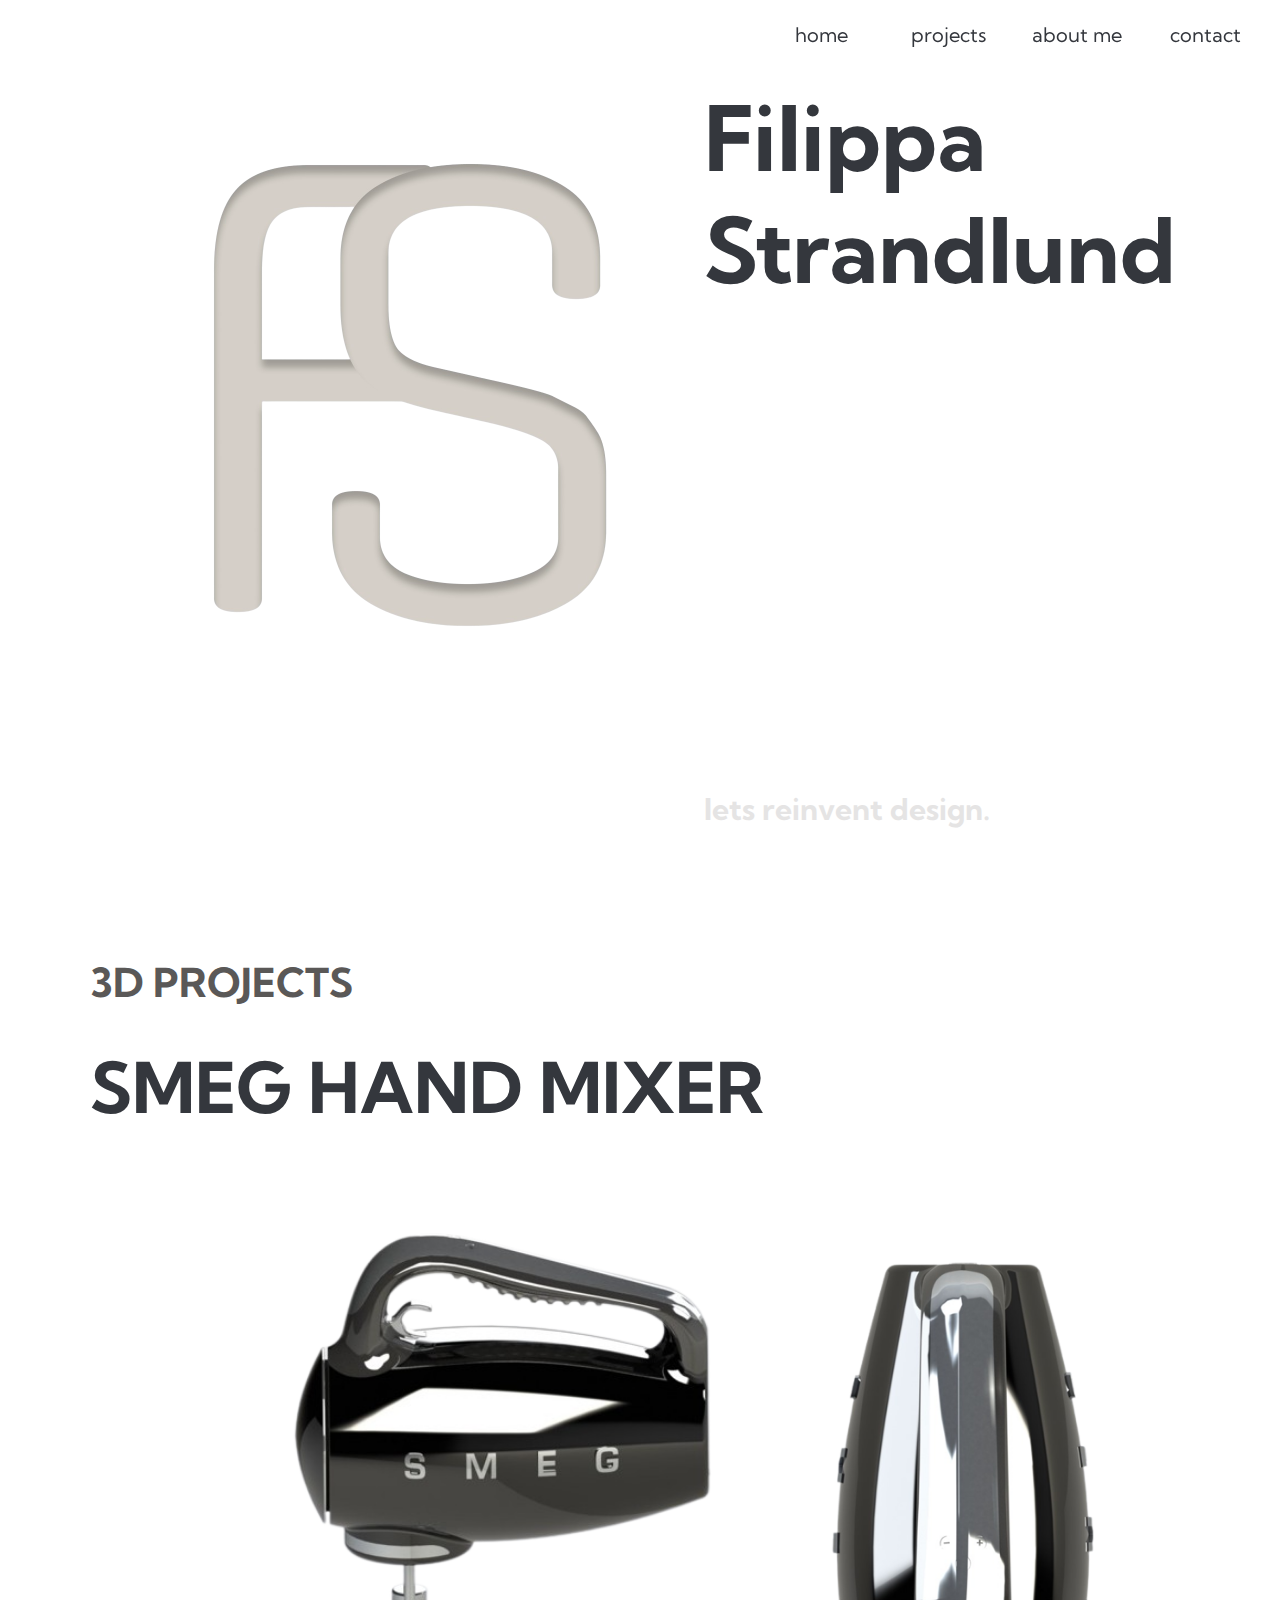
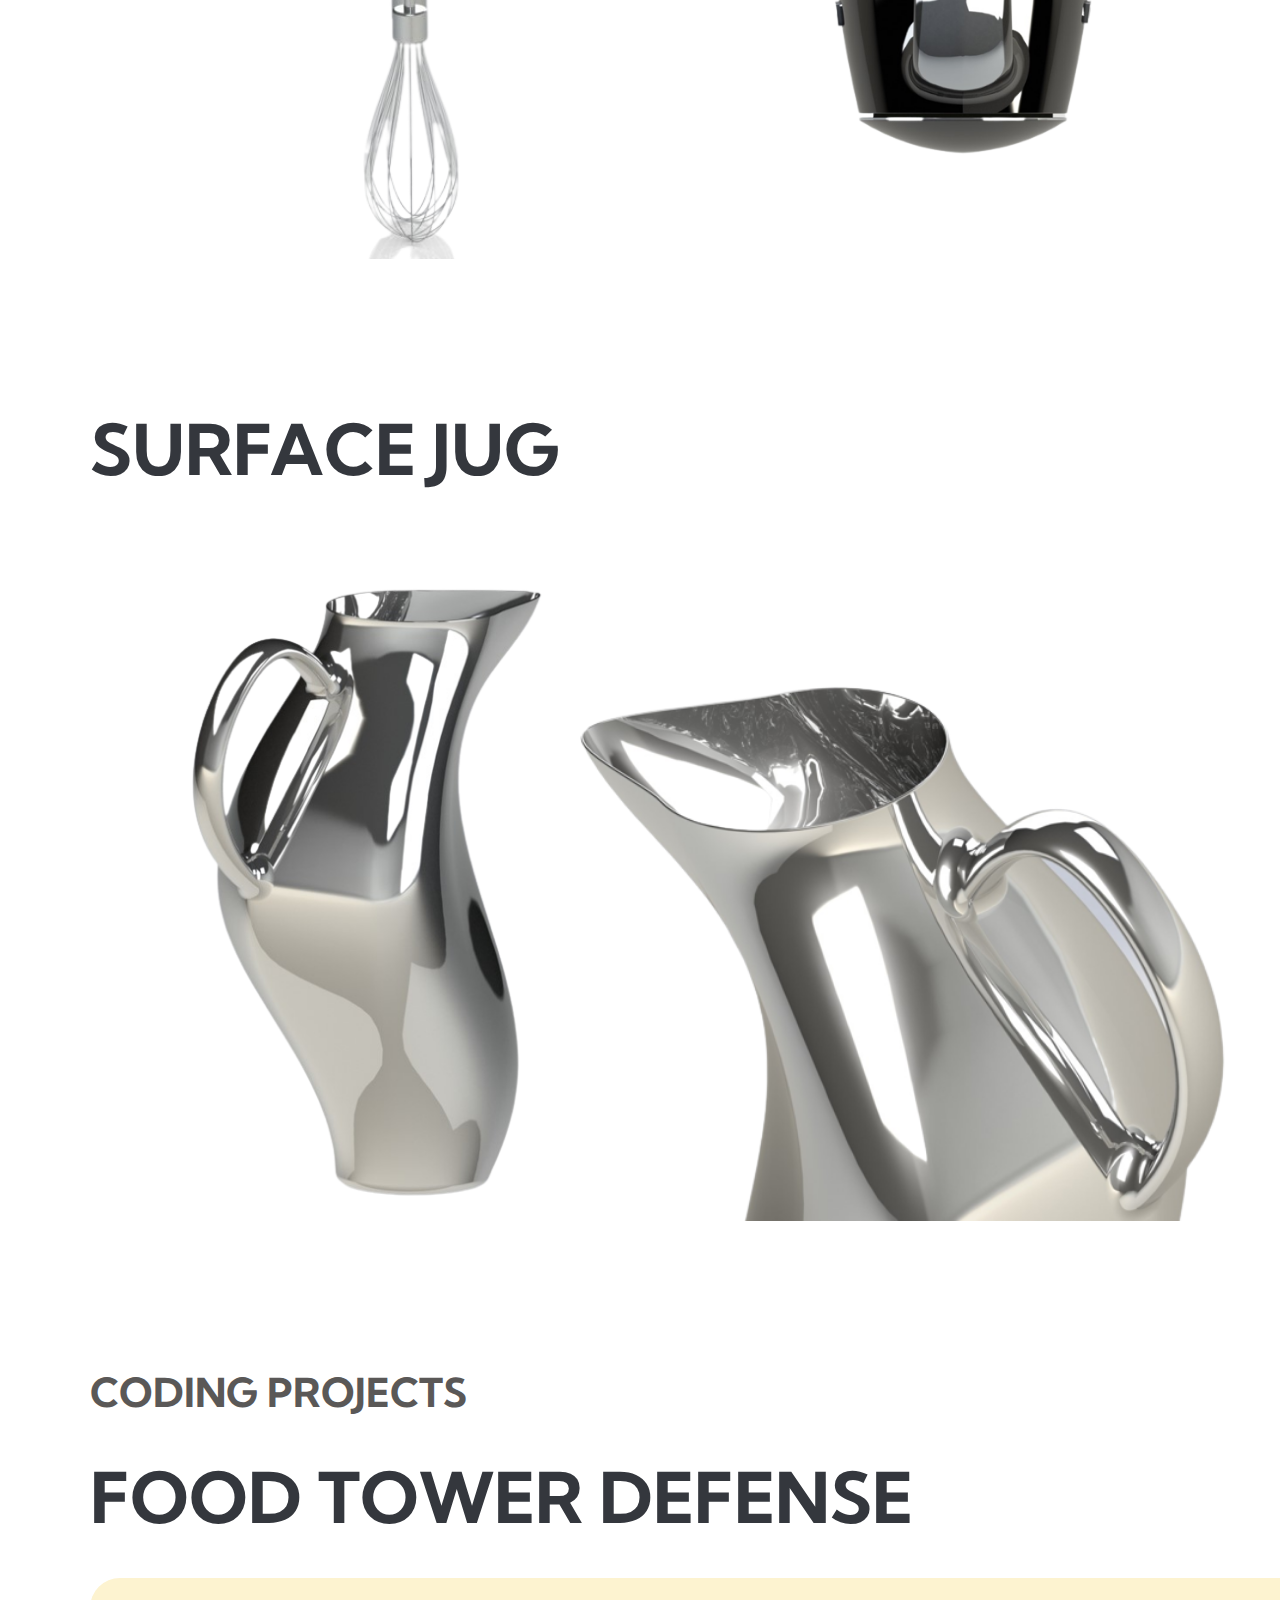
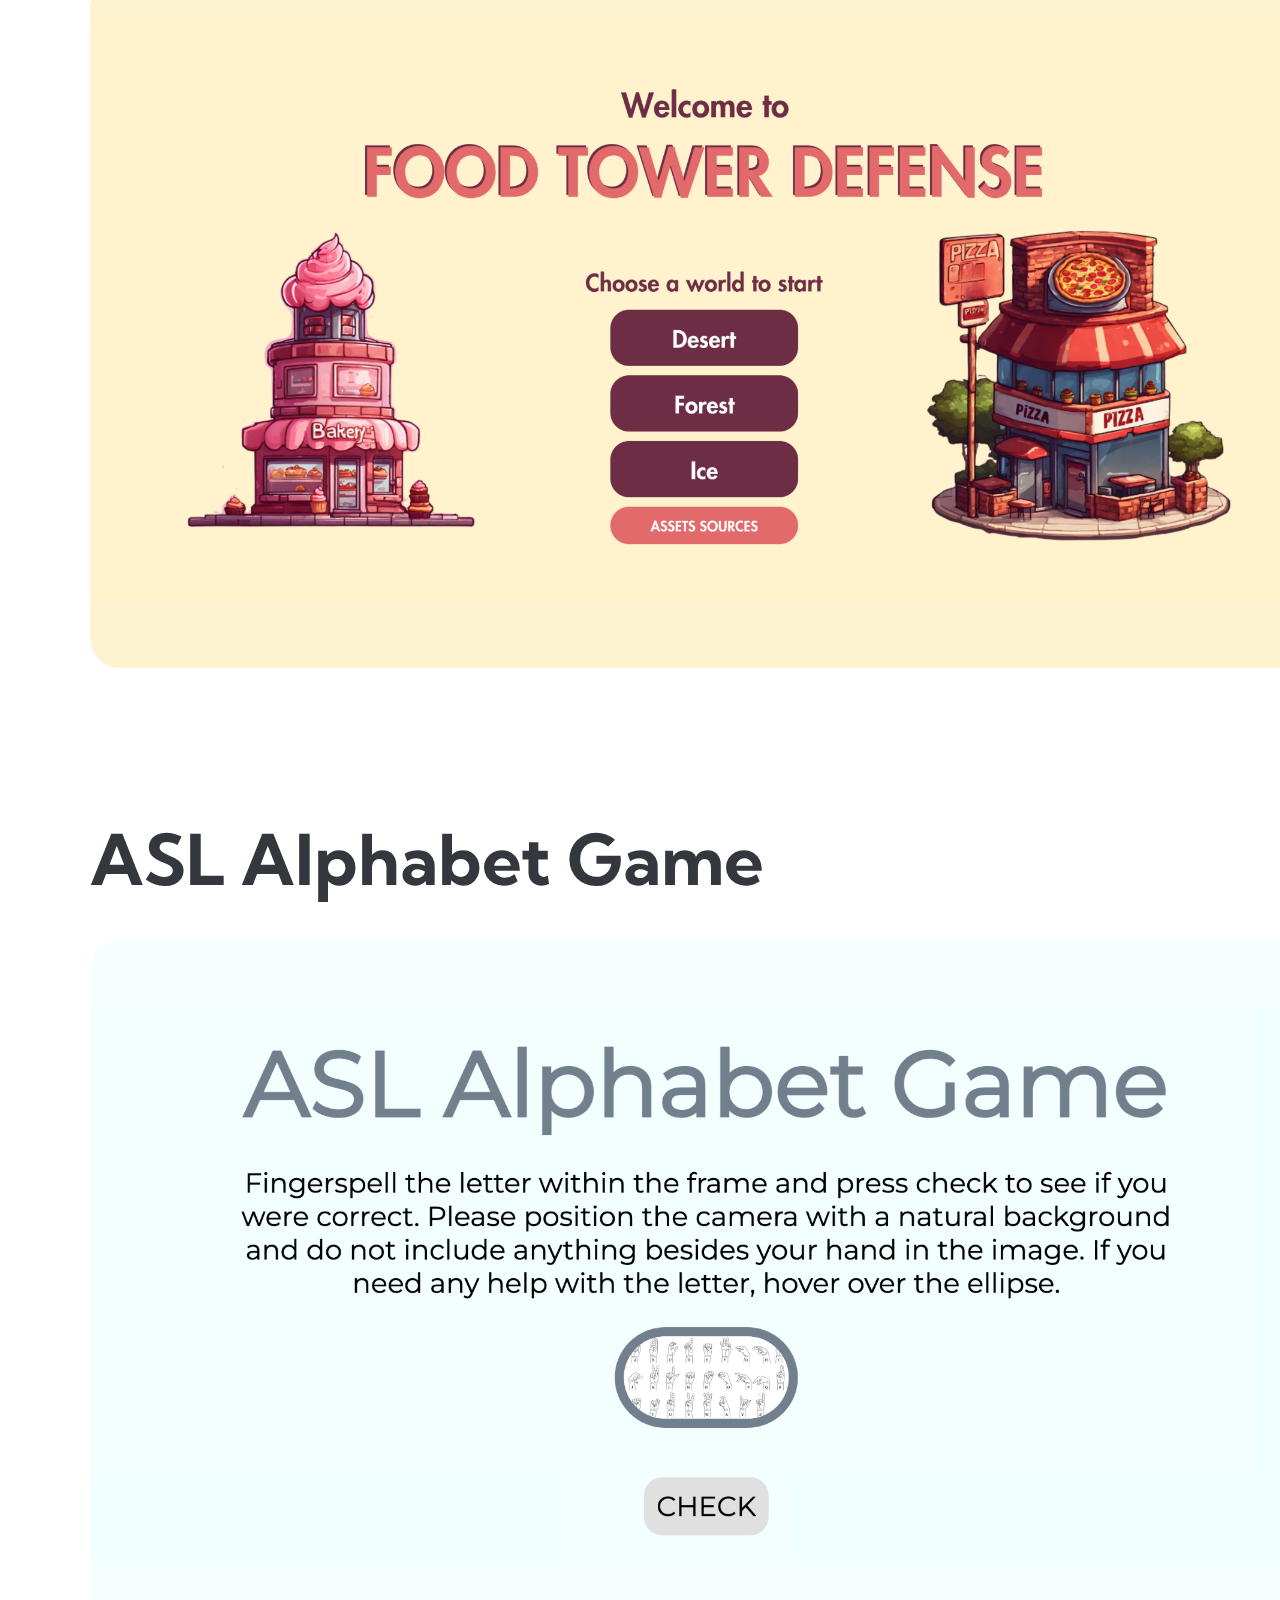
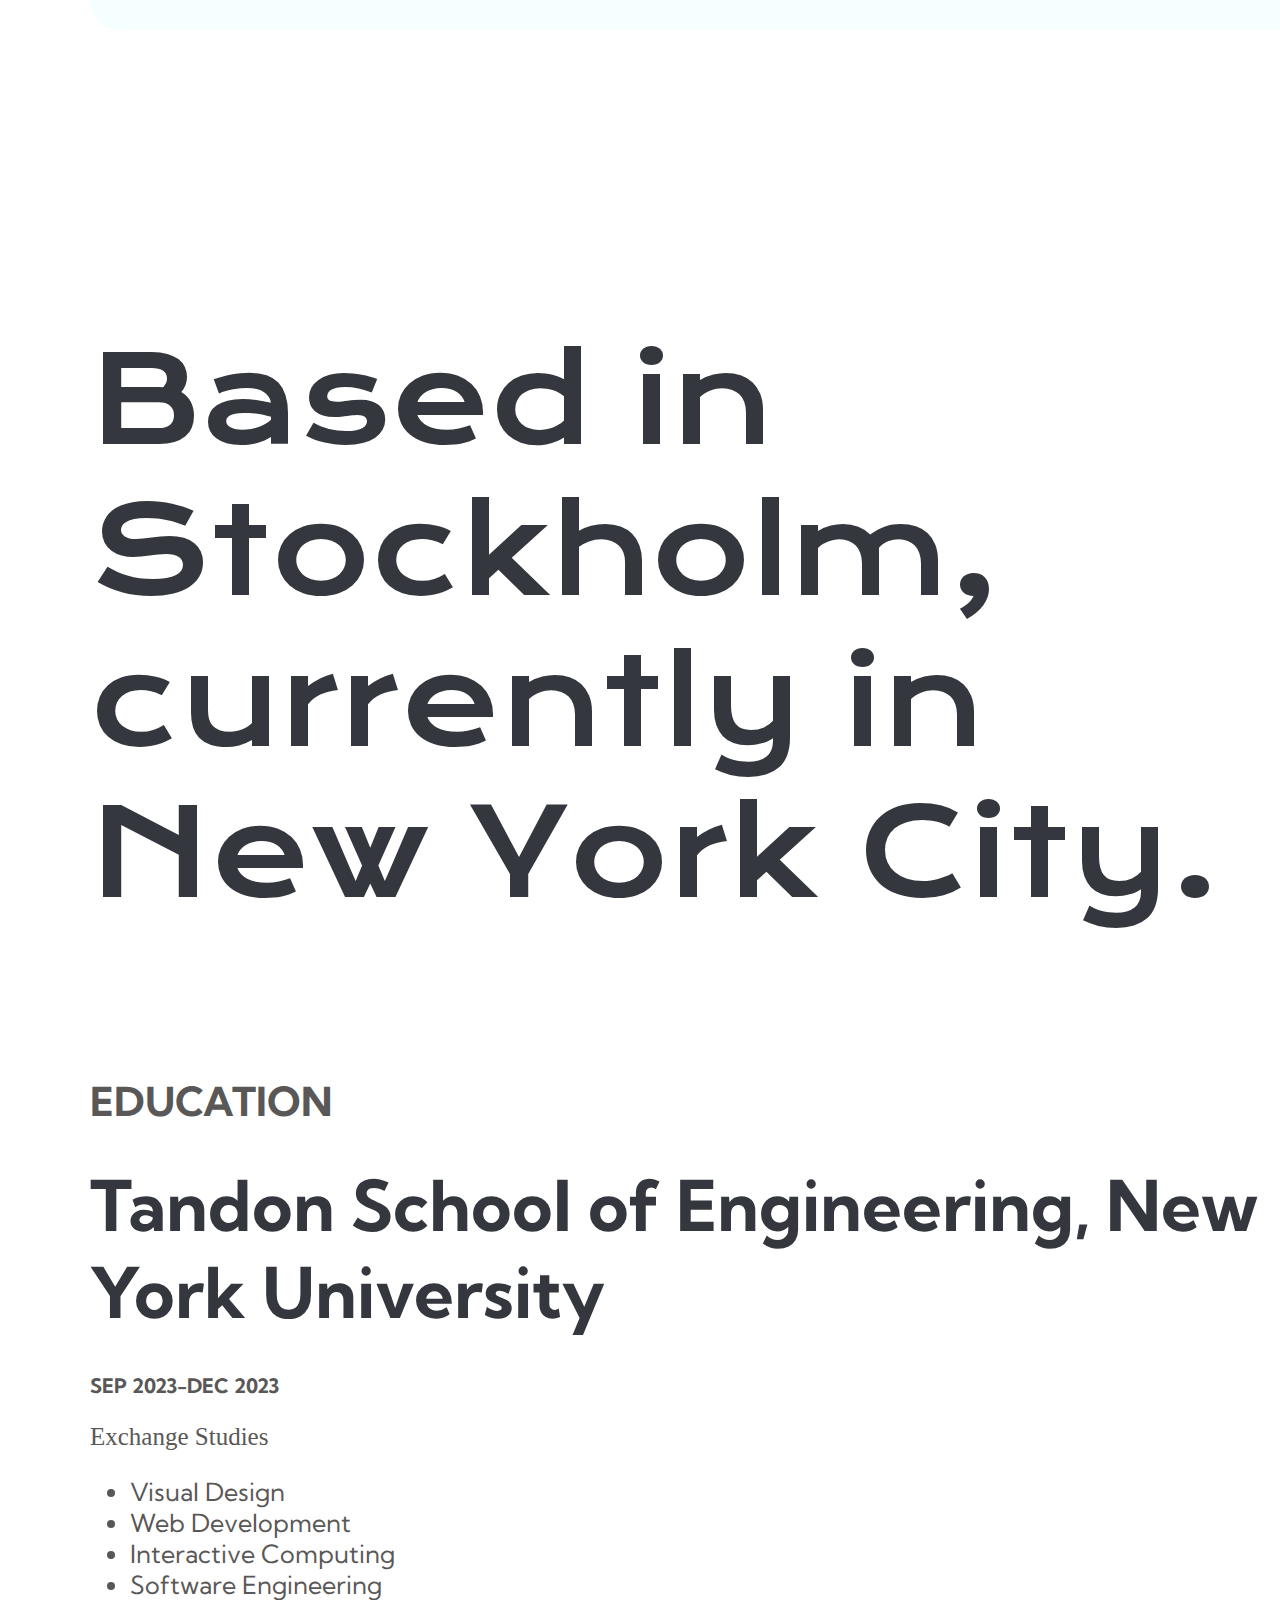
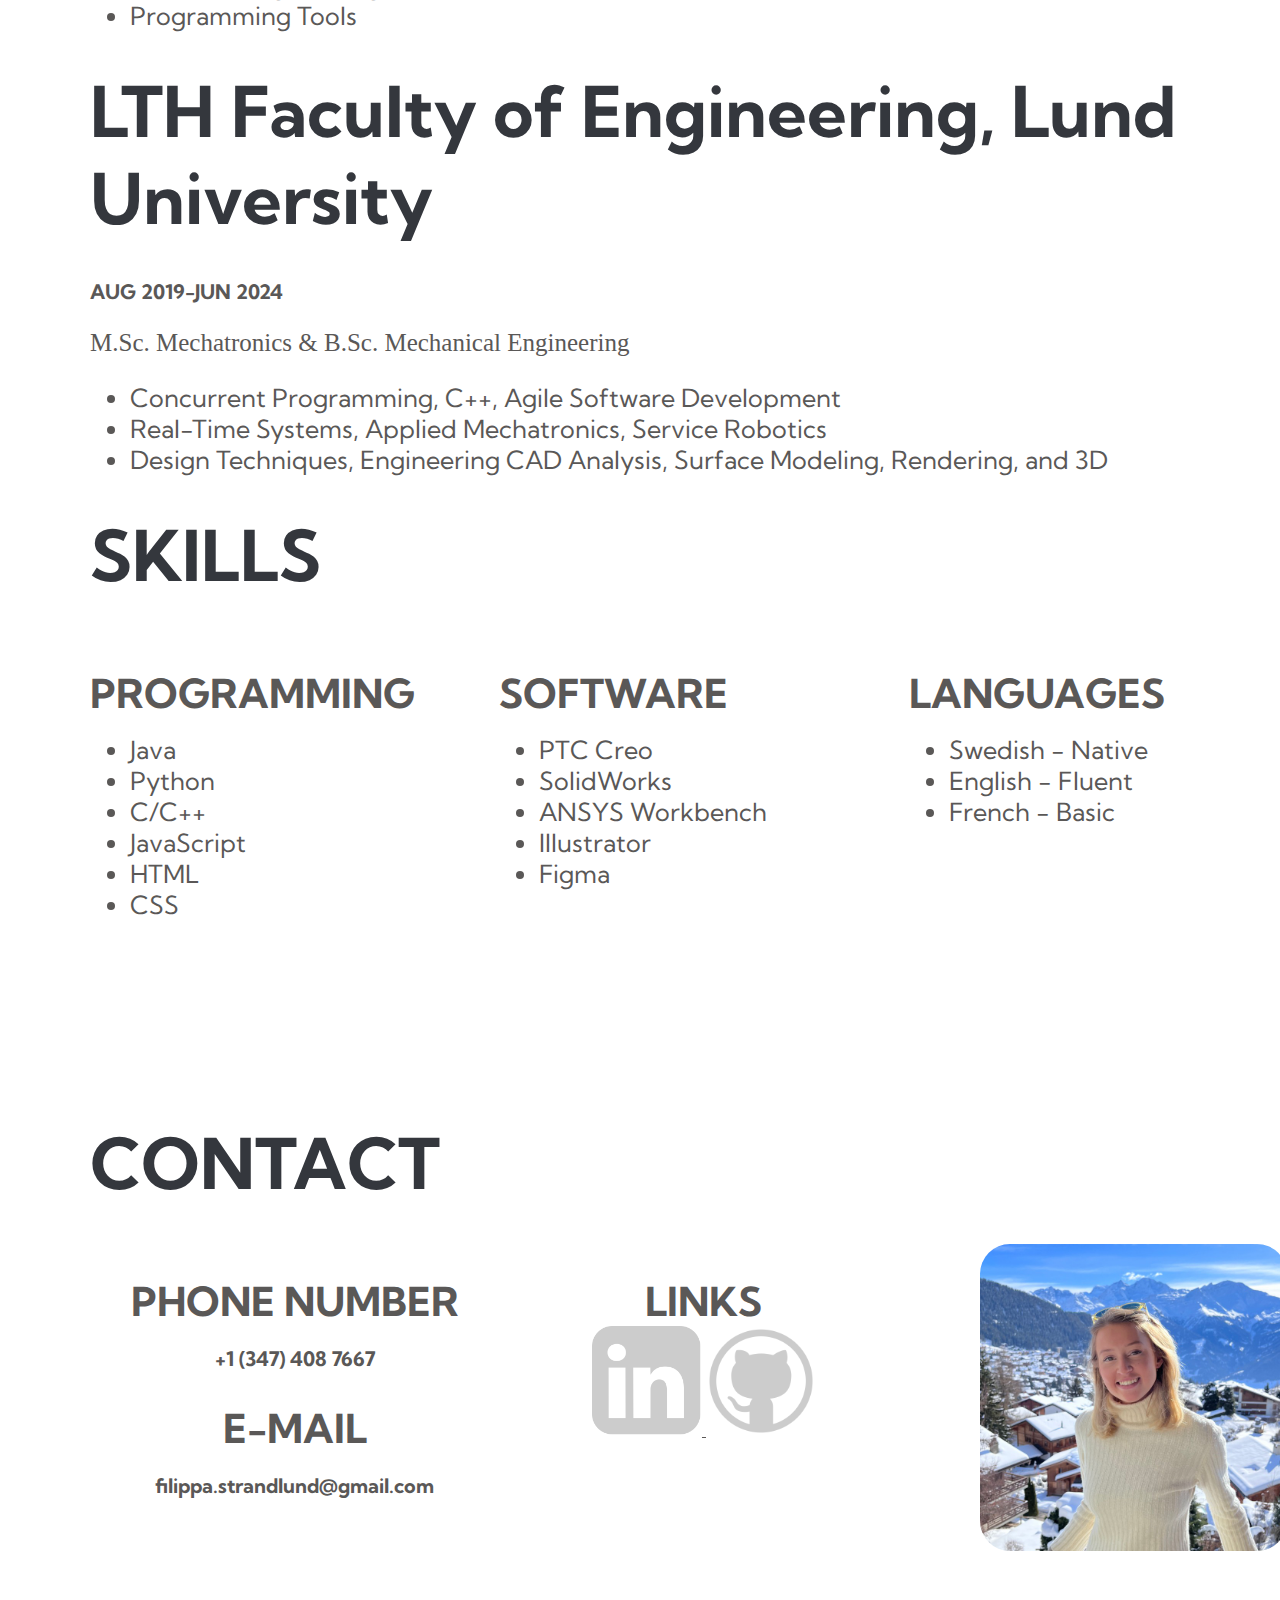
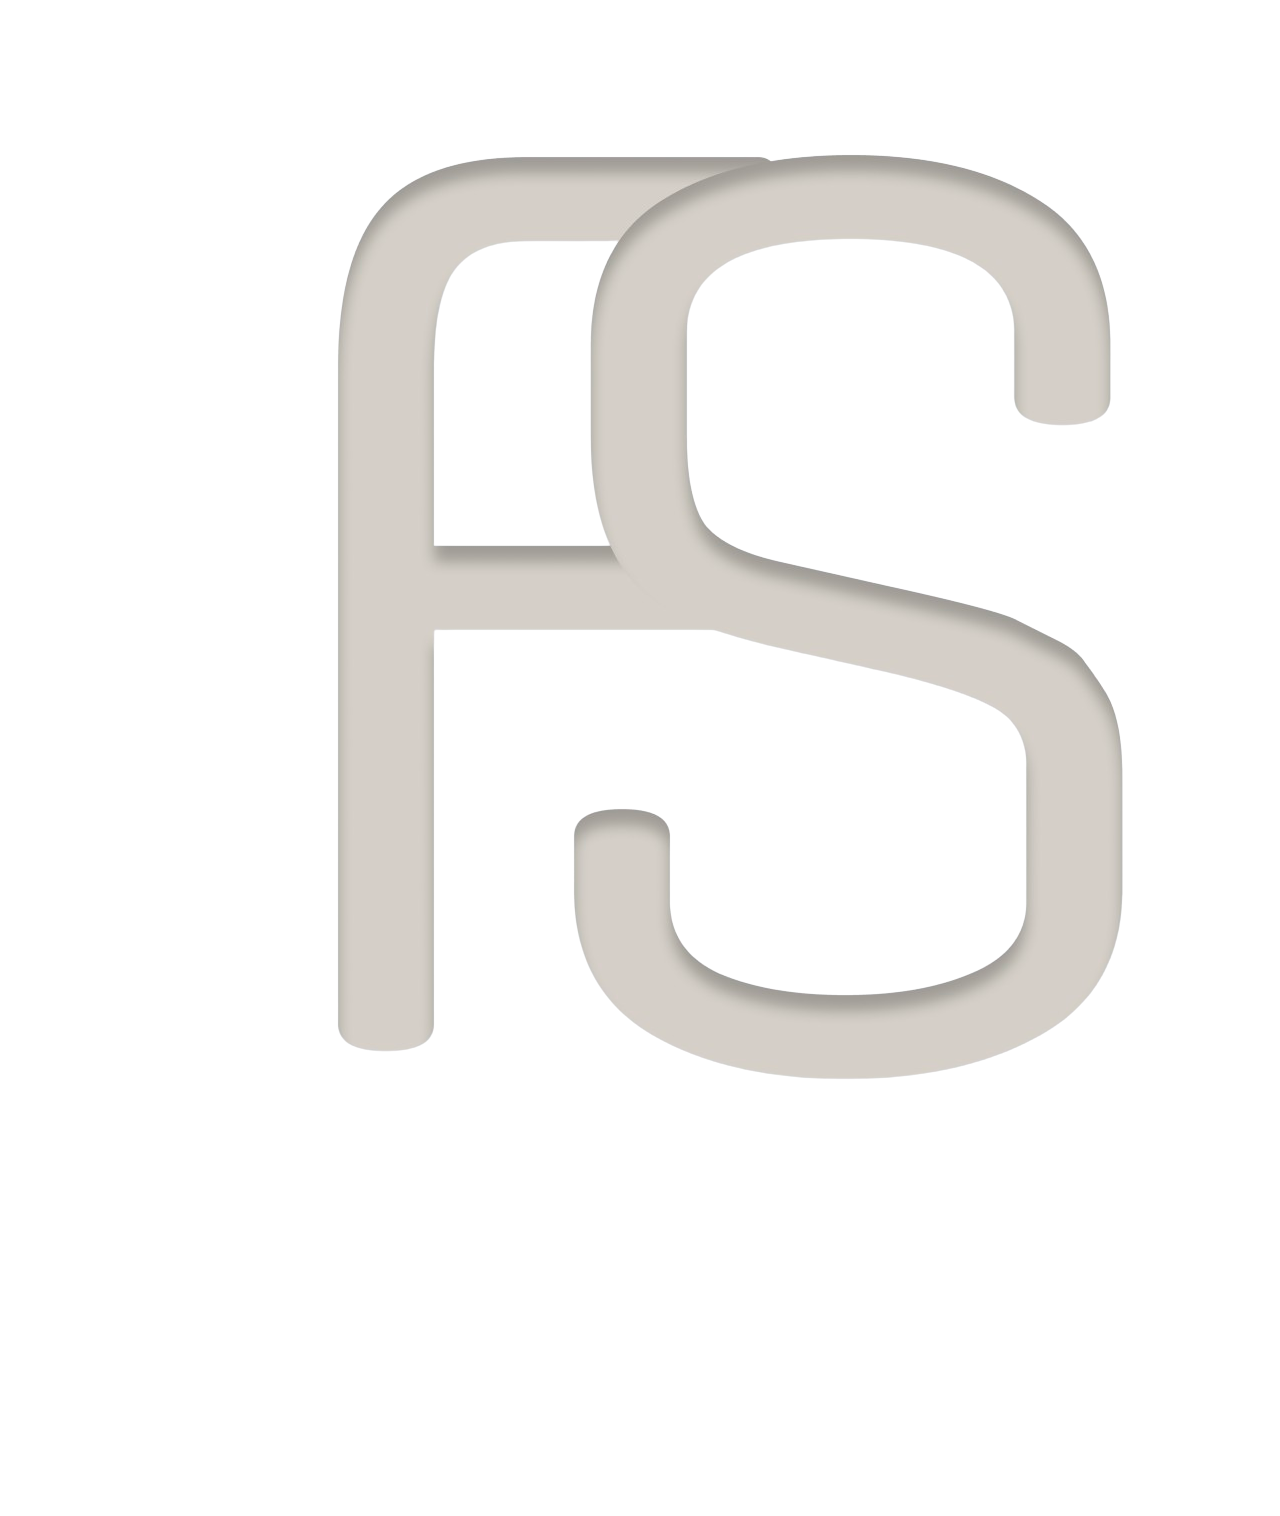
<file: filippastrandlund.html>
<!DOCTYPE html>
<html>
<meta name=”viewport” content=”width:device-width”, initiale-scale=1.0”>

<head>
    <link rel="stylesheet" href="style.css">
    <script src="sketch.js"></script>
    <title>Filippa Strandlund</title>
    <link rel="preconnect" href="https://fonts.googleapis.com">
    <link rel="preconnect" href="https://fonts.gstatic.com" crossorigin>
    <link
        href="https://fonts.googleapis.com/css2?family=Krona+One&family=Krub&family=Kumbh+Sans:wght@300;400&display=swap"
        rel="stylesheet">

</head>

<body>
    <div id="navigation">
        <button id="btn_home" onclick="scrollToHome()">home</button>
        <button id="btn_projects" onclick="scrollToProjects()">projects</button>
        <button id="btn_aboutme" onclick="scrollToAboutMe()">about me</button>
        <button id="btn_contact" onclick="scrollToContact()">contact</button>
    </div>
    <div id="home">
        <div class="column">
            <div class="imgcontainer">
                <img src="images/logo.png"> </img>
            </div>
        </div>
        <div class="column">
            <h1>Filippa Strandlund</h1>
            <h2>lets reinvent design.</h2>
        </div>
    </div>
    <div id="projects">
        <h2>3D PROJECTS</h2>
        <div class="project">
            <h1>SMEG HAND MIXER</h1>
            <div class="imgcontainer">
                <img src="images/smeg/smeg.svg">
                <div class="overlay">
                    <p id="smeg-text">Smeg Hand Mixer is a CAD-model created in SolidWorks and rendered in PhotoView360.
                        The goal of the project was to choose a real life object and make the CAD-model as similar as
                        possible.</p>
                </div>
            </div>
        </div>
        <div class="project">
            <h1>SURFACE JUG</h1>
            <div class="imgcontainer">
                <img src="images/jug/jug.svg">
                <div class="overlay">
                    <p id="jug-text">This jug is created out of surfaces in SolidWorks and rendered in PhotoView360. The
                        style of the jug is inspired by Georg Jensen's Cobra Collection.</p>
                </div>
            </div>
        </div>
        <h2>CODING PROJECTS</h2>
        <div class="project">
            <h1>FOOD TOWER DEFENSE</h1>
            <a href="https://i6.cims.nyu.edu/~afs9050/interactive/midterm%20project/index.html">
                <div class="imgcontainer">
                    <img src="images/ftd/ftd.svg">
                    <div class="overlay">
                        <p id="ftd-text">Food Tower Defense is a variation of Bloons Tower Defense. The user is supposed
                            to
                            purchase and place restaurant towers along a path in order to capture ingredients. The
                            game is developed in JavaScript and HTML, together with Rui Zhang.</p>
                    </div>
                </div>
            </a>
        </div>
        <div class="project">
            <h1>ASL Alphabet Game</h1>
            <a href="https://i6.cims.nyu.edu/~afs9050/interactive/assignment06/assignment06.html">
                <div class="imgcontainer">
                    <img src="images/asl/asl.svg">
                    <div class="overlay">
                        <p id="asl-text">ASL Alphabet Game is an application that trains the user in the American Sign
                            Language Alphabet. The application is developed in JavaScript, CSS, and HTML. In order for
                            the application to recognize the signs, a machine learning model has been trained on various
                            fingerspelled letters. </p>
                    </div>
                </div>
            </a>
        </div>
    </div>
    <div id="aboutme">
        <div id="basedinsthlm">Based in Stockholm, currently in New York City.</div>
        <div class="work">
            <h2>EDUCATION</h2>
            <h1>Tandon School of Engineering, New York University</h1>
            <h3>SEP 2023-DEC 2023</h3>
            <p>Exchange Studies</p>
            <ul>
                <li>Visual Design</li>
                <li>Web Development</li>
                <li>Interactive Computing</li>
                <li>Software Engineering</li>
                <li>Programming Tools</li>
            </ul>
        </div>
        <div class="work">
            <h1>LTH Faculty of Engineering, Lund University</h1>
            <h3>AUG 2019-JUN 2024</h3>
            <p>M.Sc. Mechatronics & B.Sc. Mechanical Engineering</p>
            <ul>
                <li>Concurrent Programming, C++, Agile Software Development</li>
                <li>Real-Time Systems, Applied Mechatronics, Service Robotics</li>
                <li>Design Techniques, Engineering CAD Analysis, Surface Modeling, Rendering, and 3D</li>
            </ul>
        </div>
        <h1>SKILLS</h1>
        <div id="skills">
            <div class="container">
                <div class="column">
                    <h2>PROGRAMMING</h2>
                    <ul>
                        <li>Java</li>
                        <li>Python</li>
                        <li>C/C++</li>
                        <li>JavaScript</li>
                        <li>HTML</li>
                        <li>CSS</li>
                    </ul>
                </div>
                <div class="column">
                    <h2>SOFTWARE</h2>
                    <ul>
                        <li>PTC Creo</li>
                        <li>SolidWorks</li>
                        <li>ANSYS Workbench</li>
                        <li>Illustrator</li>
                        <li>Figma</li>
                    </ul>
                </div>
                <div class="column">
                    <h2>LANGUAGES</h2>
                    <ul>
                        <li>Swedish - Native</li>
                        <li>English - Fluent</li>
                        <li>French - Basic</li>
                    </ul>
                </div>
            </div>
        </div>
    </div>
    <div id="contact">
        <h1>CONTACT</h1>
        <div class="container">
            <div class="column">
                <h2>PHONE NUMBER</h2>
                <h3>+1 (347) 408 7667 </h3>
                <h2>E-MAIL</h2>
                <h3>filippa.strandlund@gmail.com</h3>
            </div>
            <div class="column">
                <h2>LINKS</h2>
                <a href="https://se.linkedin.com/in/filippa-strandlund-9259b11ba">
                    <img class="logo" src="images/linkedin.png">
                </a>
                <a href="https://github.com/filistr">
                    <img class="logo" src="images/github.png">
                </a>
            </div>
            <div class="column">
                <img id="profile" src="images/profile.jpeg">
            </div>
        </div>
        <footer>
            <img src="images/logo.png">
        </footer>
    </div>
    </div>

    <!--Image Sources-->
    <!--https://commons.wikimedia.org/wiki/File:Github-circle_%28CoreUI_Icons_v1.0.0%29.svg-->
    <!--https://www.edigitalagency.com.au/linkedin/new-linkedin-logo-black-png/-->


</body>

</html>
</file>
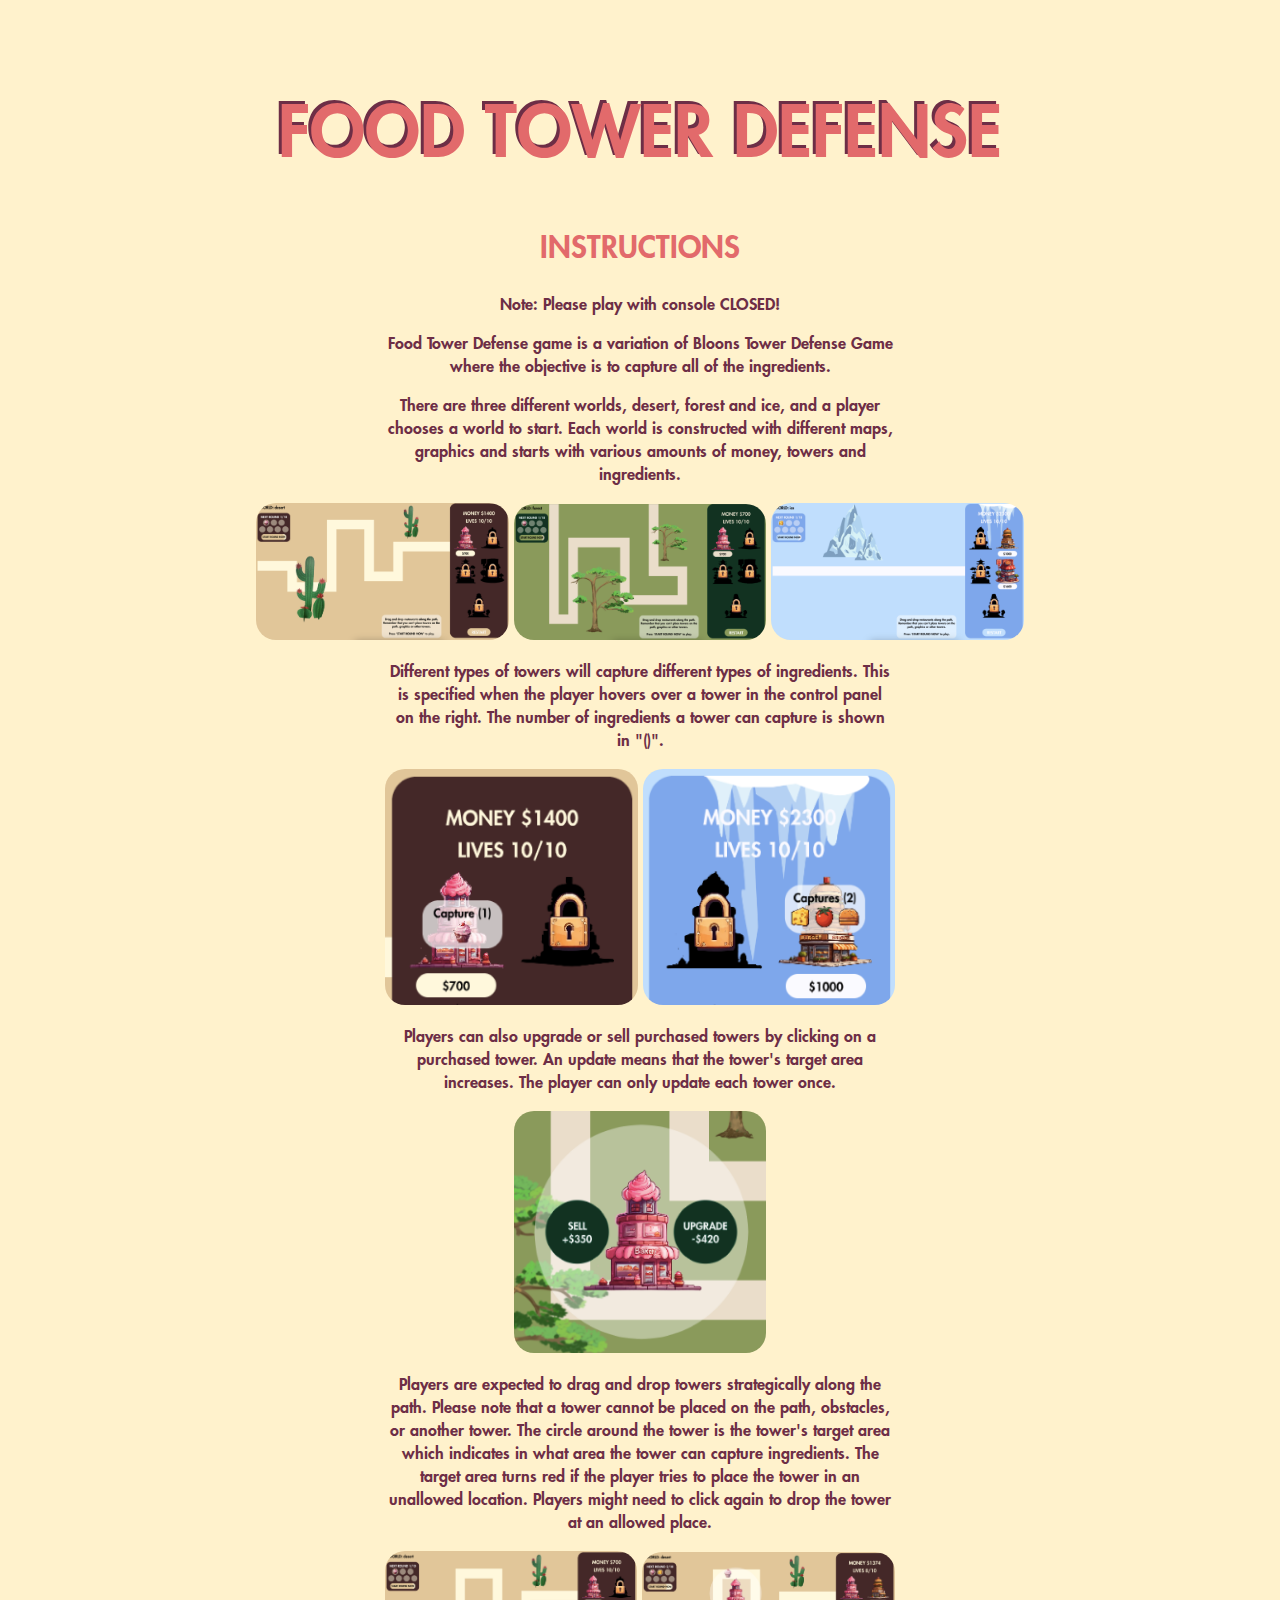
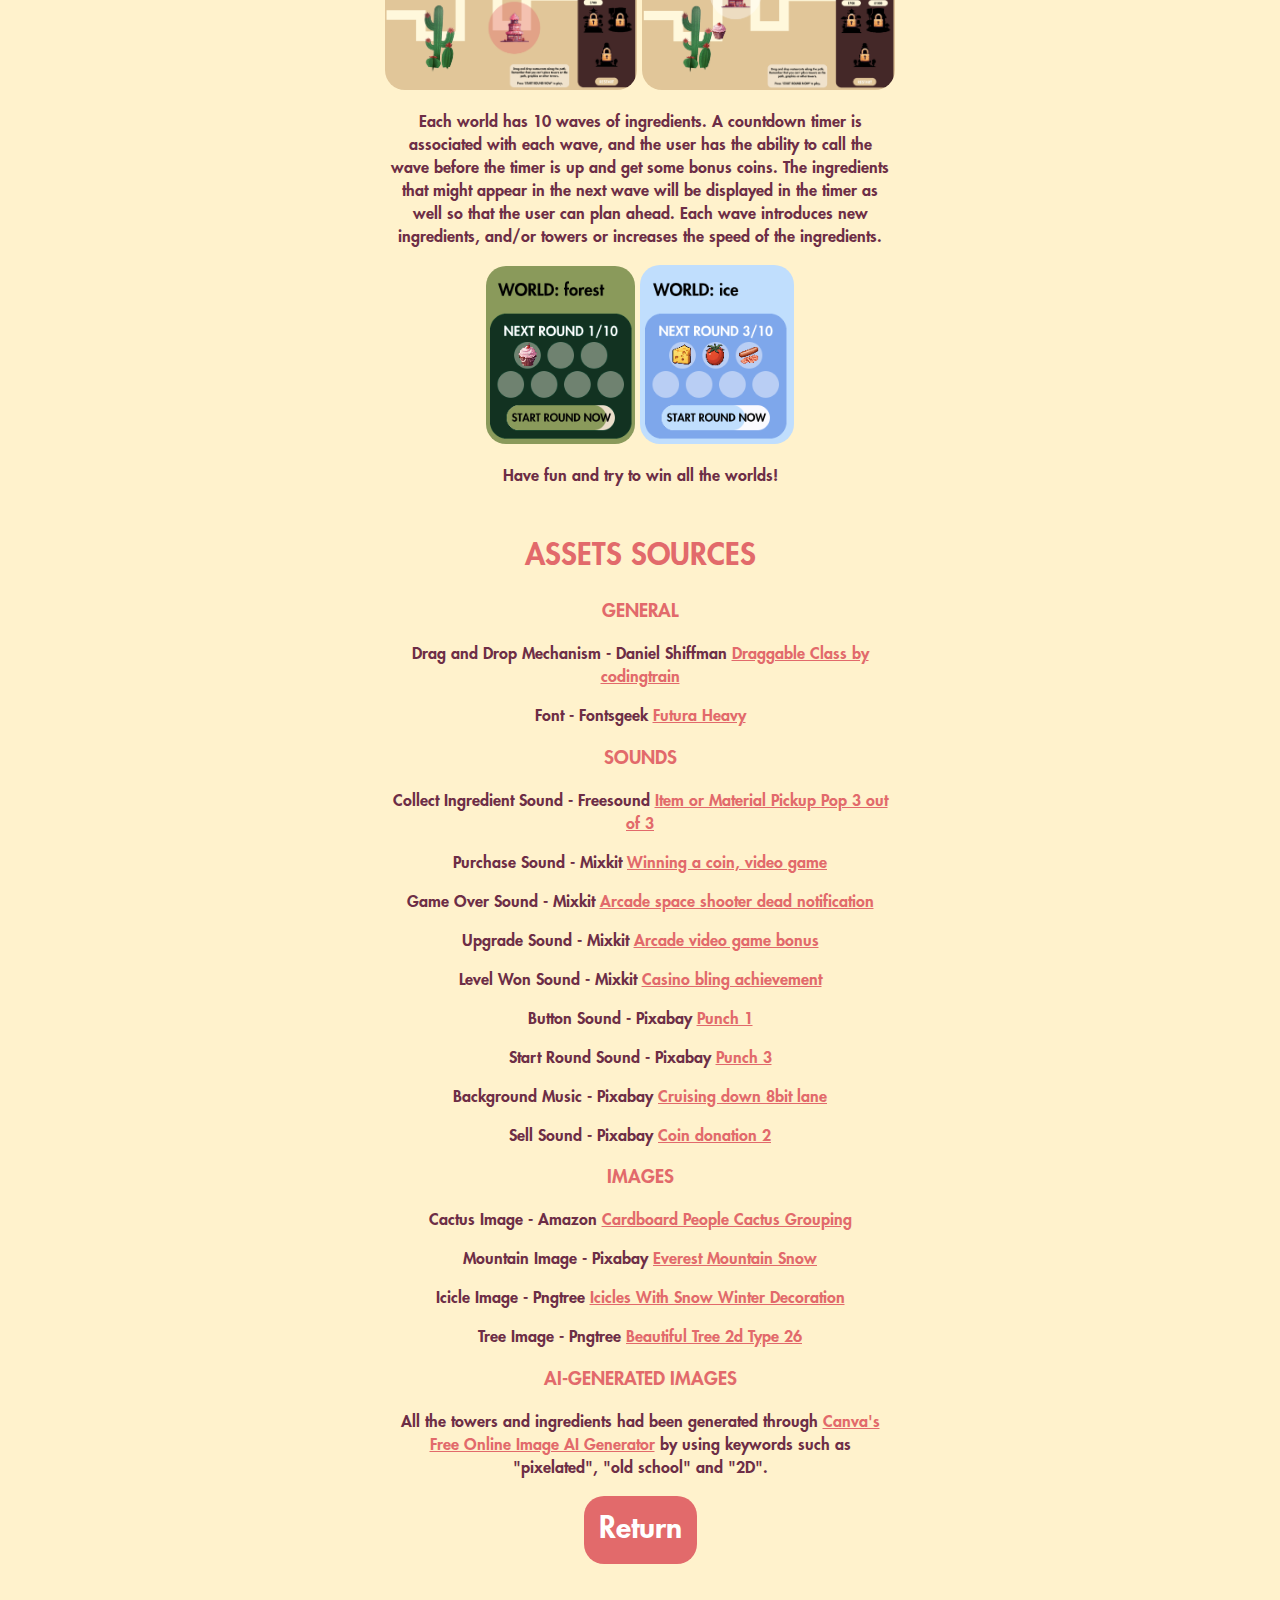
<file: food tower defense/sources.html>
<!doctype html>
<html>
    <head>
        <title>Food Tower Defense</title>
        
        <style>
        
        body {
            background-color: rgb(255,242,204); 
            text-align: center; 
            padding-bottom: 3vw; 
            padding-top: 3vw; 
             color: rgb(226,106,107); 
        }

        @font-face {
            font-family: myFont; 
            src: url('fonts/FuturaHeavy.otf');
        }

        * {
            font-family: myFont;
        }

        h2 {
            margin-top: 50px;
            font-size: 30px; 
        }
     

        h1 {
            font-size: 70px; 
            text-shadow: -3px -3px rgb(109, 46, 70); 
        }

        a {
            color: rgb(226,106,107); 
        }
        
        a:hover {
             color: rgb(97,76,87); 
            
        }

        button {
            background-color: rgb(226,106,107); 
            padding: 15px; 
            border-radius: 20px; 
            border: none; 
            color: White; 
            font-size: 30px; 
        }
        
        button:hover {
            background-color: rgb(109, 46, 70); 
        }
        
        p {
            margin-left: 30%;
            margin-right: 30%; 
            font-size: 16px;
            line-height: 23px; 
            color: rgb(109, 46, 70); 
        }
        img {
            border-radius: 20px;
            max-width: 20%;
            max-height: 20%;
        }

 

      
        </style>
    </head>
    <body>
            <div> 
                <h1> FOOD TOWER DEFENSE</h1> 
                <h2> INSTRUCTIONS </h2>
                <p> Note: Please play with console CLOSED!</p>
                <p> Food Tower Defense game is a variation of Bloons Tower Defense Game where the objective is to capture all of the ingredients.</p>
                <p> There are three different worlds, desert, forest and ice, and a player chooses a world to start. Each world is constructed with different maps, graphics and starts with various amounts of money, towers and ingredients. </p>
                <img src='images/instructions/desert.png'></img>
                <img src='images/instructions/forest.png'></img>
                <img src='images/instructions/ice.png'></img>
                <p> Different types of towers will capture different types of ingredients. This is specified when the player hovers over a tower in the control panel on the right. 
                    The number of ingredients a tower can capture is shown in "()".</p>
               <img src='images/instructions/hover1.png'></img>
               <img src='images/instructions/hover2.png'></img>

               <p> Players can also upgrade or sell purchased towers by clicking on a purchased tower. An update means that the tower's target area increases. The player can only update each tower once.</p>
                <img src='images/instructions/sellupgrade1.png'></img>
                <p> Players are expected to drag and drop towers strategically along the path. Please note that a tower cannot be placed on the path, obstacles, or another tower. 
                    The circle around the tower is the tower's target area which indicates in what area the tower can capture ingredients. The target area turns red if the player tries to place the tower in an unallowed location. Players might need to click again to drop the tower at an allowed place.
                </p>
                <img src='images/instructions/targetarea1.png'></img>
                <img src='images/instructions/targetarea2.png'></img>
                <p> Each world has 10 waves of ingredients. A countdown timer is associated with each wave, and the user has the ability to call the wave before the timer is up and get some bonus coins. The ingredients that might appear in the next wave will be displayed in the timer as well so that the user can plan ahead. Each wave introduces new ingredients, and/or towers or increases the speed of the ingredients.  </p>
                 <img src='images/instructions/wave1.png'></img>
                  <img src='images/instructions/wave2.png'></img>
                <p> Have fun and try to win all the worlds! </p>

                <h2> ASSETS SOURCES </h2>
                <h3>GENERAL</h3>
                <p>Drag and Drop Mechanism - Daniel Shiffman <a href="https://editor.p5js.org/codingtrain/sketches/U0R5B6Z88">Draggable Class by codingtrain</a></p>
                <p>Font - Fontsgeek <a href="https://fontsgeek.com/fonts/Futura-Heavy">Futura Heavy</a></p>
                <h3>SOUNDS</h3>
                <p>Collect Ingredient Sound - Freesound <a href="https://freesound.org/people/el_boss/sounds/665181/">Item or Material Pickup Pop 3 out of 3</a></p>
                <p>Purchase Sound - Mixkit <a href="https://mixkit.co/free-sound-effects/game/?page=2">Winning a coin, video game</a></p>
                <p>Game Over Sound - Mixkit <a href="https://mixkit.co/free-sound-effects/game/">Arcade space shooter dead notification</a> </p> 
                <p>Upgrade Sound - Mixkit <a href="https://mixkit.co/free-sound-effects/game/">Arcade video game bonus</a></p>
                <p>Level Won Sound - Mixkit <a href="https://mixkit.co/free-sound-effects/game/">Casino bling achievement</a></p> 
                <p>Button Sound - Pixabay <a href="https://pixabay.com/users/38928062/?tab=sound-effects&order=latest&pagi=2">Punch 1 </a></p>
                <p>Start Round Sound - Pixabay <a href="https://pixabay.com/users/38928062/?tab=sound-effects&order=latest&pagi=2">Punch 3</a></p>
                <p>Background Music - Pixabay <a href="https://pixabay.com/music/video-games-cruising-down-8bit-lane-159615/">Cruising down 8bit lane</a></p>
                <p>Sell Sound - Pixabay <a href="https://pixabay.com/users/38928062/?tab=sound-effects&order=latest&pagi=1">Coin donation 2</a></p>
                <h3>IMAGES</h3>
                <p>Cactus Image - Amazon <a href="https://www.amazon.com/Advanced-Graphics-Grouping-Double-Sided-Cardboard/dp/B07WPFHV78">Cardboard People Cactus Grouping</a></p>
                <p>Mountain Image - Pixabay <a href="https://pixabay.com/vectors/everest-mountain-snow-himalayas-7866337/ ">Everest Mountain Snow</a></p>
                <p>Icicle Image - Pngtree <a href="https://pngtree.com/freepng/icicles-with-snow-winter-decoration_7839369.html">Icicles With Snow Winter Decoration</a></p>
                <p>Tree Image - Pngtree <a href="https://pngtree.com/freepng/beautiful-tree-2d-type-26_13021443.html">Beautiful Tree 2d Type 26</a></p>
                <h3>AI-GENERATED IMAGES</h3>
                <p>All the towers and ingredients had been generated through <a href ="https://www.canva.com/ai-image-generator/"> Canva's Free Online Image AI Generator</a> by using keywords such as "pixelated", "old school" and "2D". </p> 
            </div>
            <a href="index.html"> <button>Return</button></a>
        </div>
    </body>
</html>
</file>
<file: style.css>
html {
    scroll-behavior: smooth;
}

body {
    margin: 5%;
    display: grid;
    font-family: 'Kumbh sans', sans-serif;
    margin-left: auto;
    margin-right: auto;
    max-width: 1100px;
}

/* home */
#home {
    display: flex;
    margin-bottom: 15%;
}

#home img {
    max-width: 100%;
    max-height: 100%;
}

#home h1 {
    color: #34373D;
    font-size: 90px;
    text-shadow: 1px 1px rgba(255, 255, 255, 0.9);
}

#home h2 {
    position: absolute;
    top: 85%;
    color: #E5E4E4;
    font-size: 30px;
}

#home img:hover {
    animation: rotate 5s infinite;
    animation-iteration-count: 1;
}


#fs:hover {
    animation: rotate 5s infinite;
    animation-iteration-count: 1;
}

/* rotate animaton for logo home and footer */
@keyframes rotate {
    50% {
        transform: rotate(180deg);
    }
}

/* navigation bar */
#navigation {
    top: 1%;
    position: fixed;
    z-index: 1000;
    right: 1%;
}

#navigation button {
    font-family: 'Kumbh sans', sans-serif;
    font-size: 20px;
    margin: 7px;
    color: #34373D;
    background-color: transparent;
    border: none;
    cursor: pointer;
    background-color: rgb(255, 255, 255, 0.95);
    padding: 0.5vw;
    border-radius: 30px;
    width: 110px;
}

#navigation button:hover {
    transform: scale(1.2);
    transition-duration: 0.7s;
}

/* create spacing between projects */
.project {
    margin-bottom: 12%;
}

/* based in stockholm text */
#basedinsthlm {
    font-family: 'Krona One', sans-serif;
    font-size: 120px;
    color: #34373D;
    margin-top: 12%;
    margin-bottom: 12%;
}

#basedinsthlm p {
    font-size: 25px;
}

.word {
    opacity: 0;
    transform: translateY(20px);
    transition: opacity 0.5s ease-in-out, transform 0.5s ease-in-out;
}

.word.visible {
    opacity: 1;
    transform: translateY(0);
}

#slogan-text {
    overflow: hidden;
    white-space: nowrap;
    width: 0;
    animation: typing 4s steps(30, end) forwards, blink-caret 0.75s step-end infinite;
}

@keyframes typing {
    from {
        width: 0;
    }

    to {
        width: 100%;
    }
}

#aboutme {
    margin-bottom: 0px;
    bottom: 0px;
}

/* about me section */
.education {
    margin-top: 12%;
    margin-bottom: 12%;
}

/* skill secion */
#skills h2 {
    text-align: left;
}

/* column display for home, skills and contact */
.container {
    display: flex;
    text-align: center;
}

.column:nth-child(1) {
    flex: 50%;
}

.column:nth-child(2) {
    flex: 50%;
}

.column:nth-last-child(1) {
    flex: 50%;
}

.column:nth-last-child(2) {
    flex: 50%;
}

.column:nth-child(-2) {
    flex: 50%;
}

.column {
    flex: 33.33%;
}

#aboutme .column {
    flex: 30%;
}

#aboutme .container {
    text-align: left;
}

/* profile picture */
#profile {
    border-radius: 30px;
    width: 75%;
    max-height: 100%;
    margin-left: 10%;
}

/* container for all images */
.imgcontainer {
    position: relative;
    max-width: 100%;
    max-height: 100%;
    justify-content: center;
}

.videocontainer {
    border-radius: 30px;
    overflow: hidden;
    position: relative;
    box-shadow: 3px 5px 5px #E5E4E4;
}

.videocontainer video {
    max-width: 100%;
    max-height: 100%;
    display: block;
}

.slogancontainer {
    position: relative;
    max-width: 100%;
    max-height: 100%;
    margin-top: 50%;
}

#projects img {
    border-radius: 30px;
    max-width: 100%;
    max-height: 100%;
    display: block;
    margin: 0 auto;
}

/* display more infomation about a project */
.videocontainer:hover .overlay,
.imgcontainer:hover .overlay {
    visibility: visible;
    opacity: 1;
}

.overlay {
    position: absolute;
    top: 0;
    bottom: 0;
    left: 0;
    right: 0;
    background: rgb(255, 255, 255, 0.9);
    visibility: hidden;
    opacity: 0;
    border-radius: 30px;
    transition: opacity 1s, visibility .2s;
}

/* contact section */
#contact {
    margin-top: 12%;
    margin-bottom: 12%;
}

#fs {
    margin: auto;
    width: 70%;
    max-height: 100%;
    margin-bottom: 0px;
}

/*TEXT SETTINGS*/
/* heading */
h1 {
    font-size: 70px;
    color: #34373D;
    margin-bottom: 3%;
    margin-top: 3%;
}

/* subheading */
h2 {
    font-size: 40px;
    color: #5a5857;
    margin-bottom: 0%;
}

/* date */
h3 {
    color: #5a5857;
    font-size: 20px;
}

/* general text */
p {
    font-family: 'Montserrat';
    font-size: 25px;
    color: #5a5857;
}

/* links */
a {
    color: #5a5857;
}

/* bullet points */
li {
    font-size: 25px;
    color: #5a5857;
    text-align: left;
}

/* project information */
#project-info {
    text-align: left;
    color: #5a5857;
}

.project-info-container {
    padding: 6vw;
}

/* linkedin and github logo */
#logos {
    display: flex;
    justify-content: center;
    gap: 10%;
    margin-top: 15%;
}

.logo {
    width: 110px;
    height: 110px;
    opacity: 20%;
}

.logo:hover {
    transform: scale(1.05);
    transition-duration: 0.7s;
}

a:hover {
    transition-duration: 0.5s;
    color: #5a5857;
}

@media screen and (max-width: 768px) {
    .column {
        flex: 100%;
    }
}

@media screen and (min-width: 769px) and (max-width: 1024px) {
    .column {
        flex: 50%;
    }
}

/* scroll to top button */
#scroll-top {
    position: fixed;
    bottom: 20px;
    right: 20px;
    background-color: #34373D;
    color: white;
    border: none;
    border-radius: 50%;
    width: 50px;
    height: 50px;
    cursor: pointer;
    display: none;
    z-index: 1000;
    box-shadow: 0 4px 8px rgba(0, 0, 0, 0.2);
}

#scroll-top:hover {
    transform: scale(1.2);
    transition-duration: 0.7s;
}

.fade-in {
    opacity: 0;
    transform: translateY(30px);
    transition: opacity 1s ease-out, transform 1s ease-out;
}

.fade-in.visible {
    opacity: 1;
    transform: translateY(0);
}
</file>
